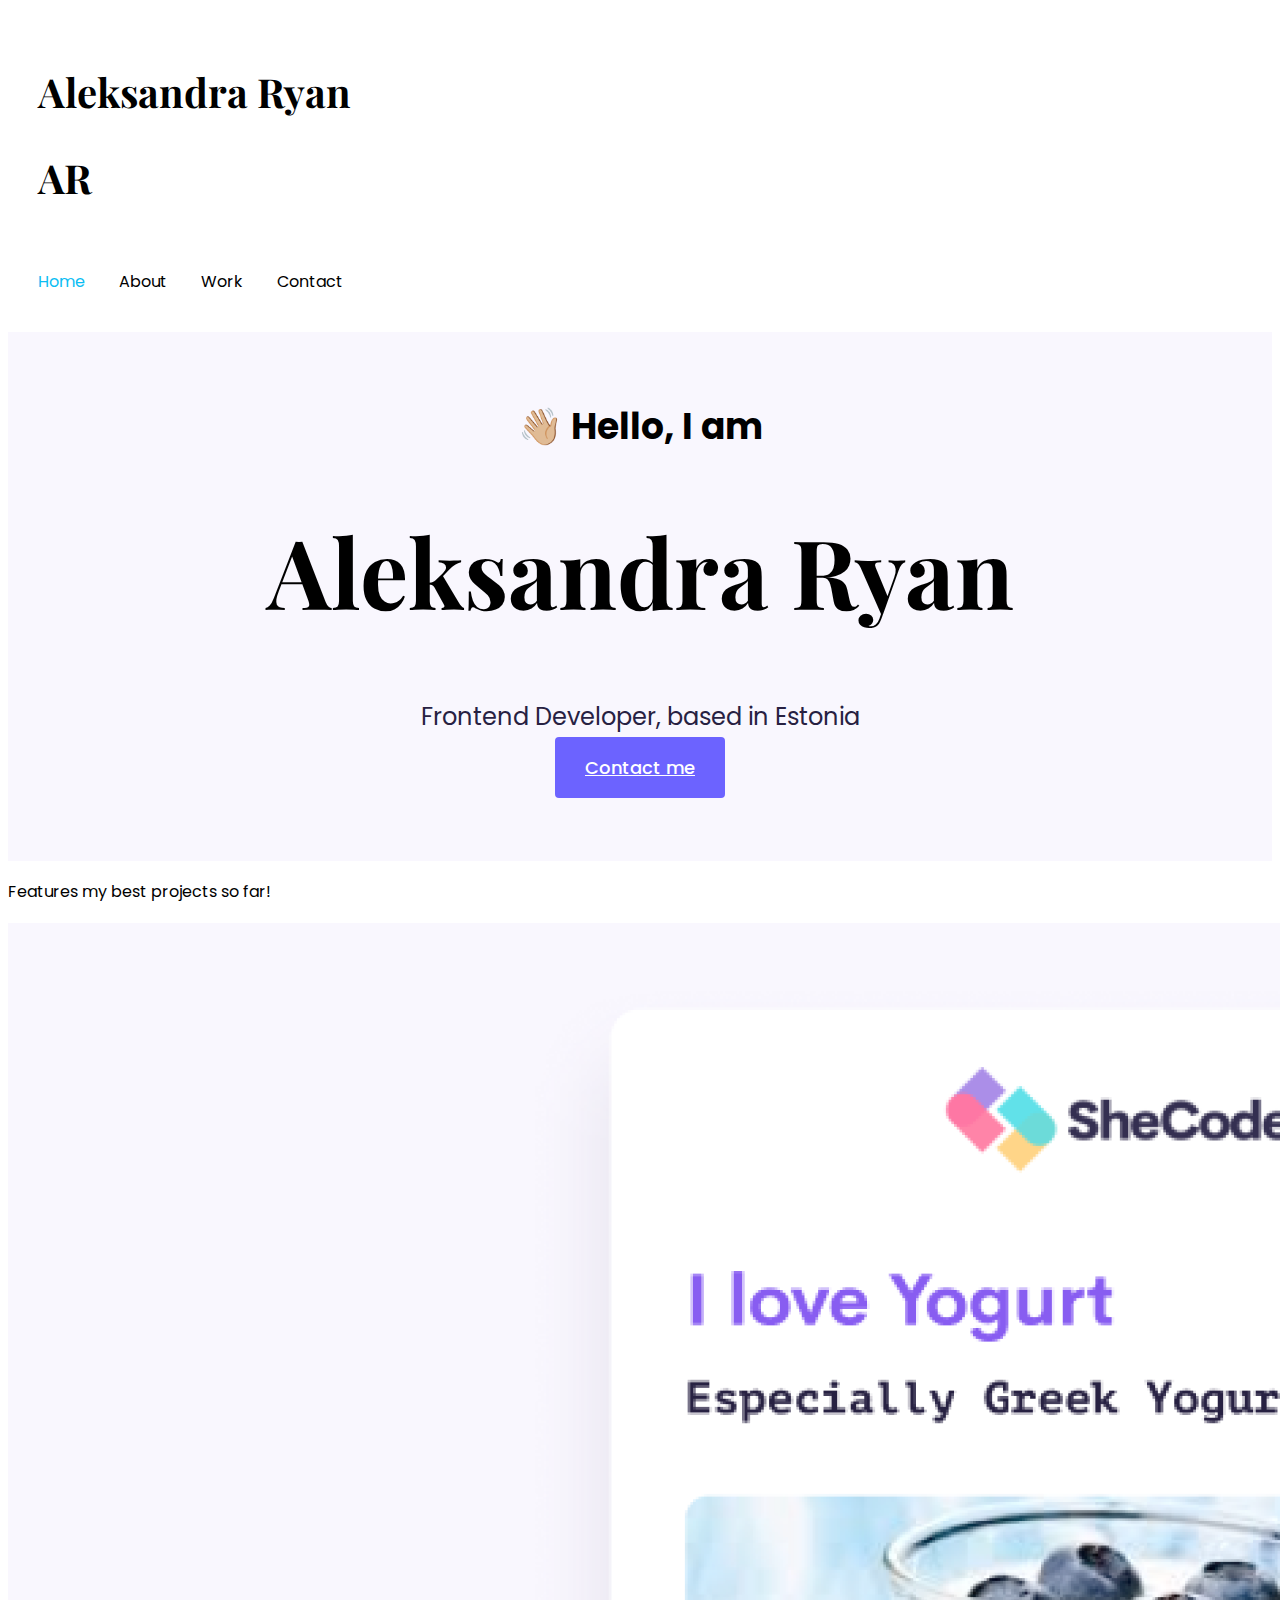
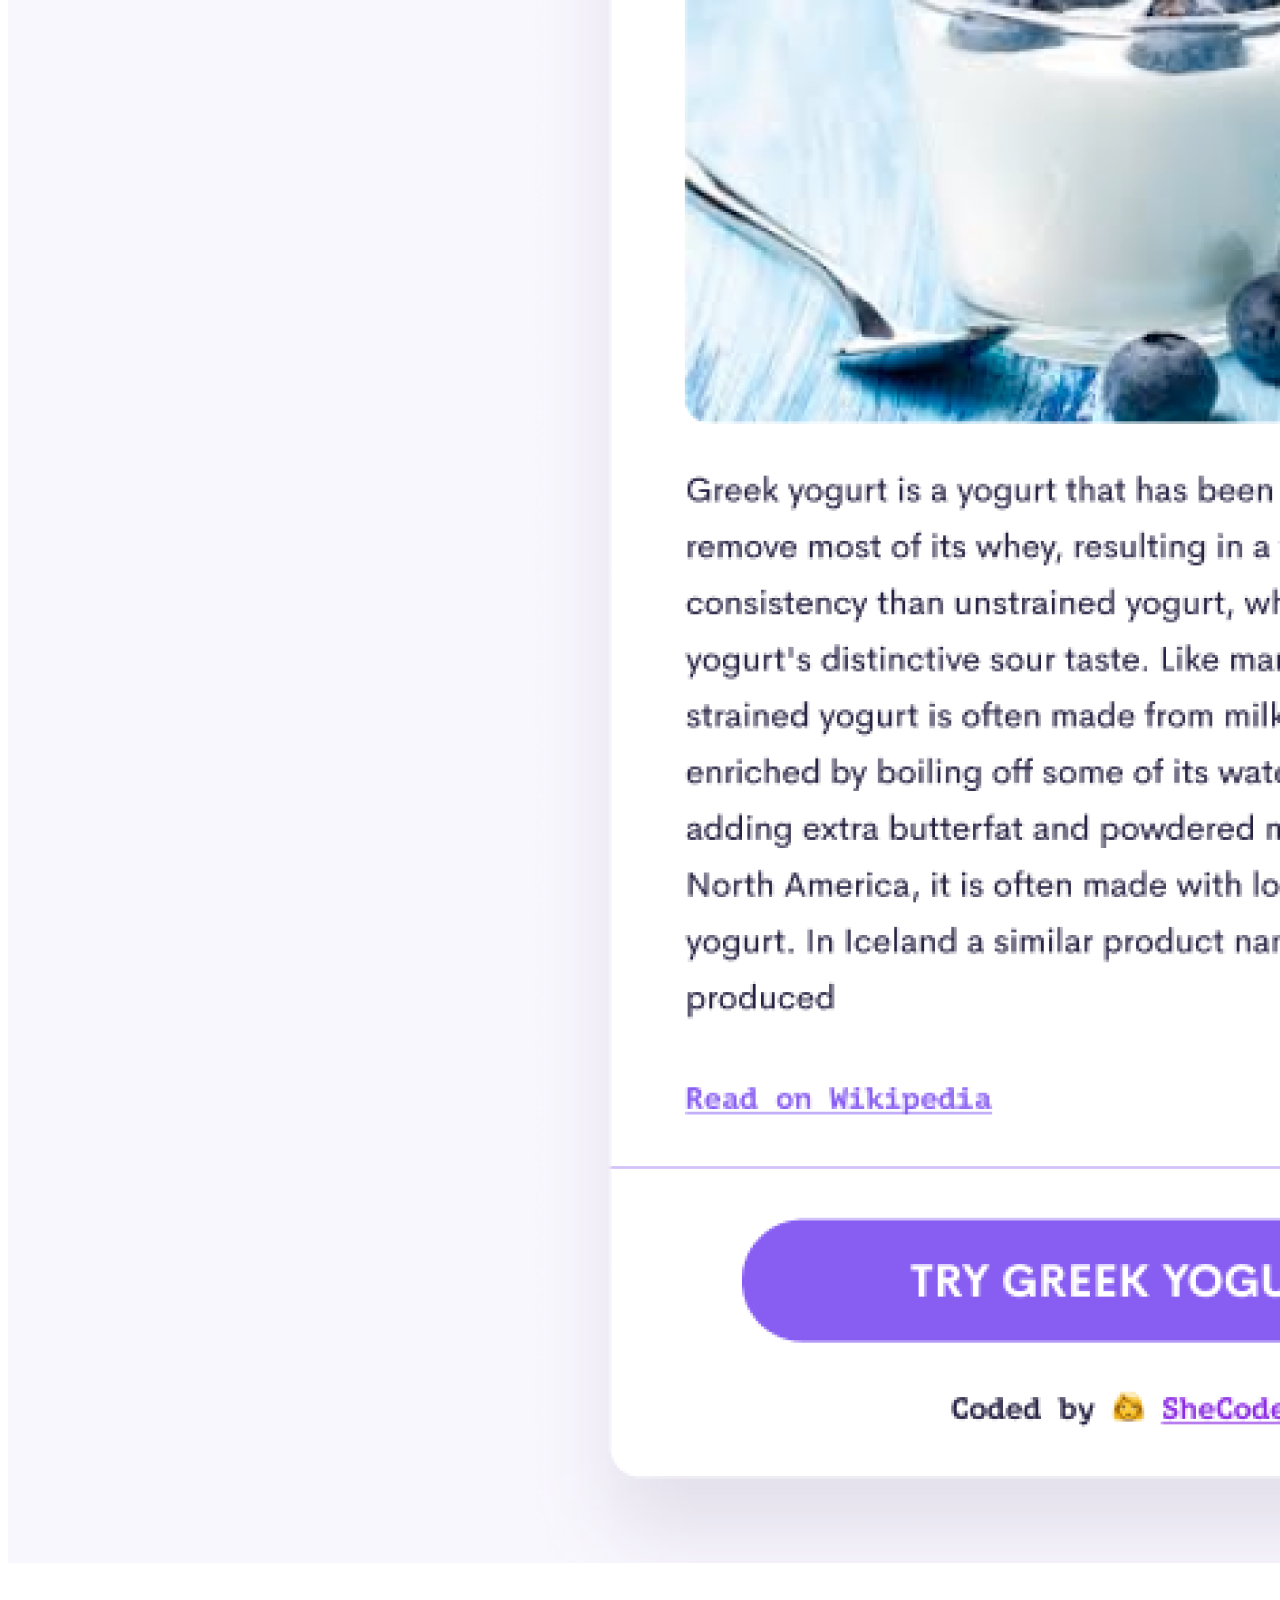
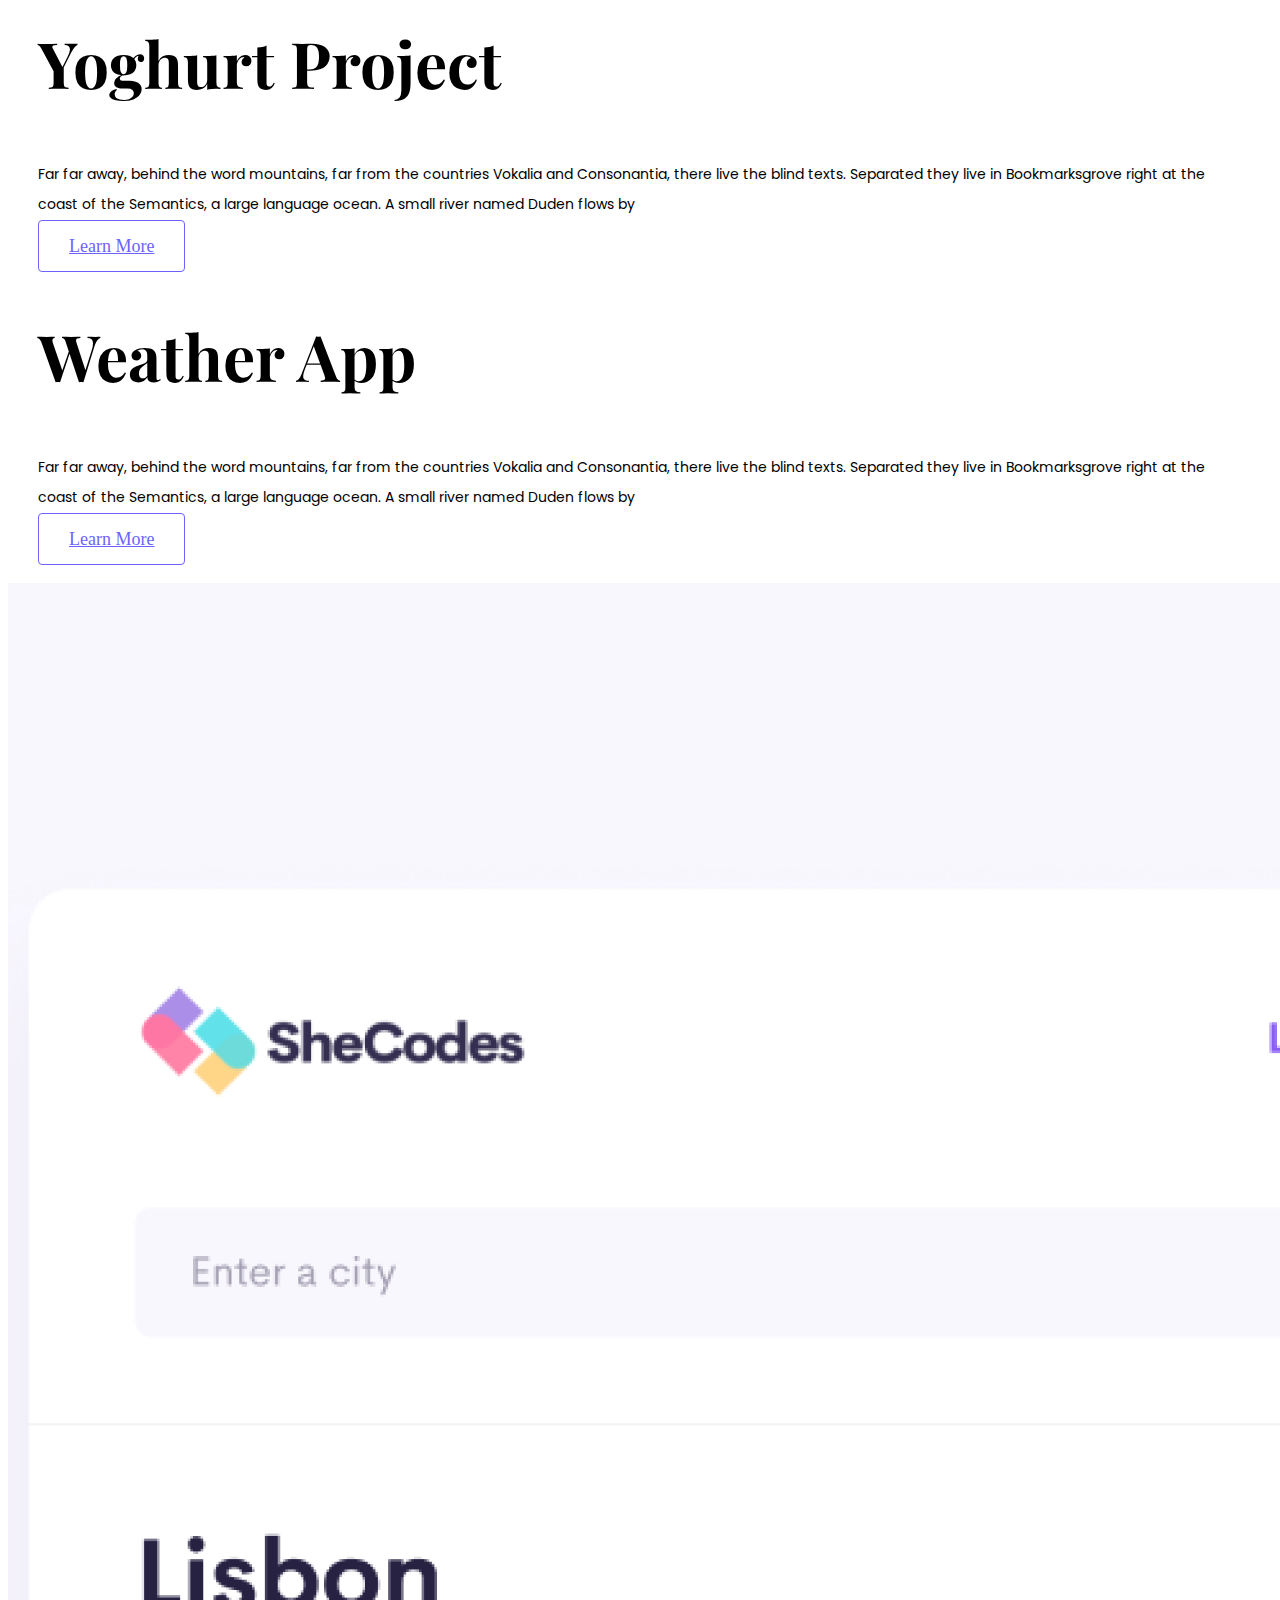
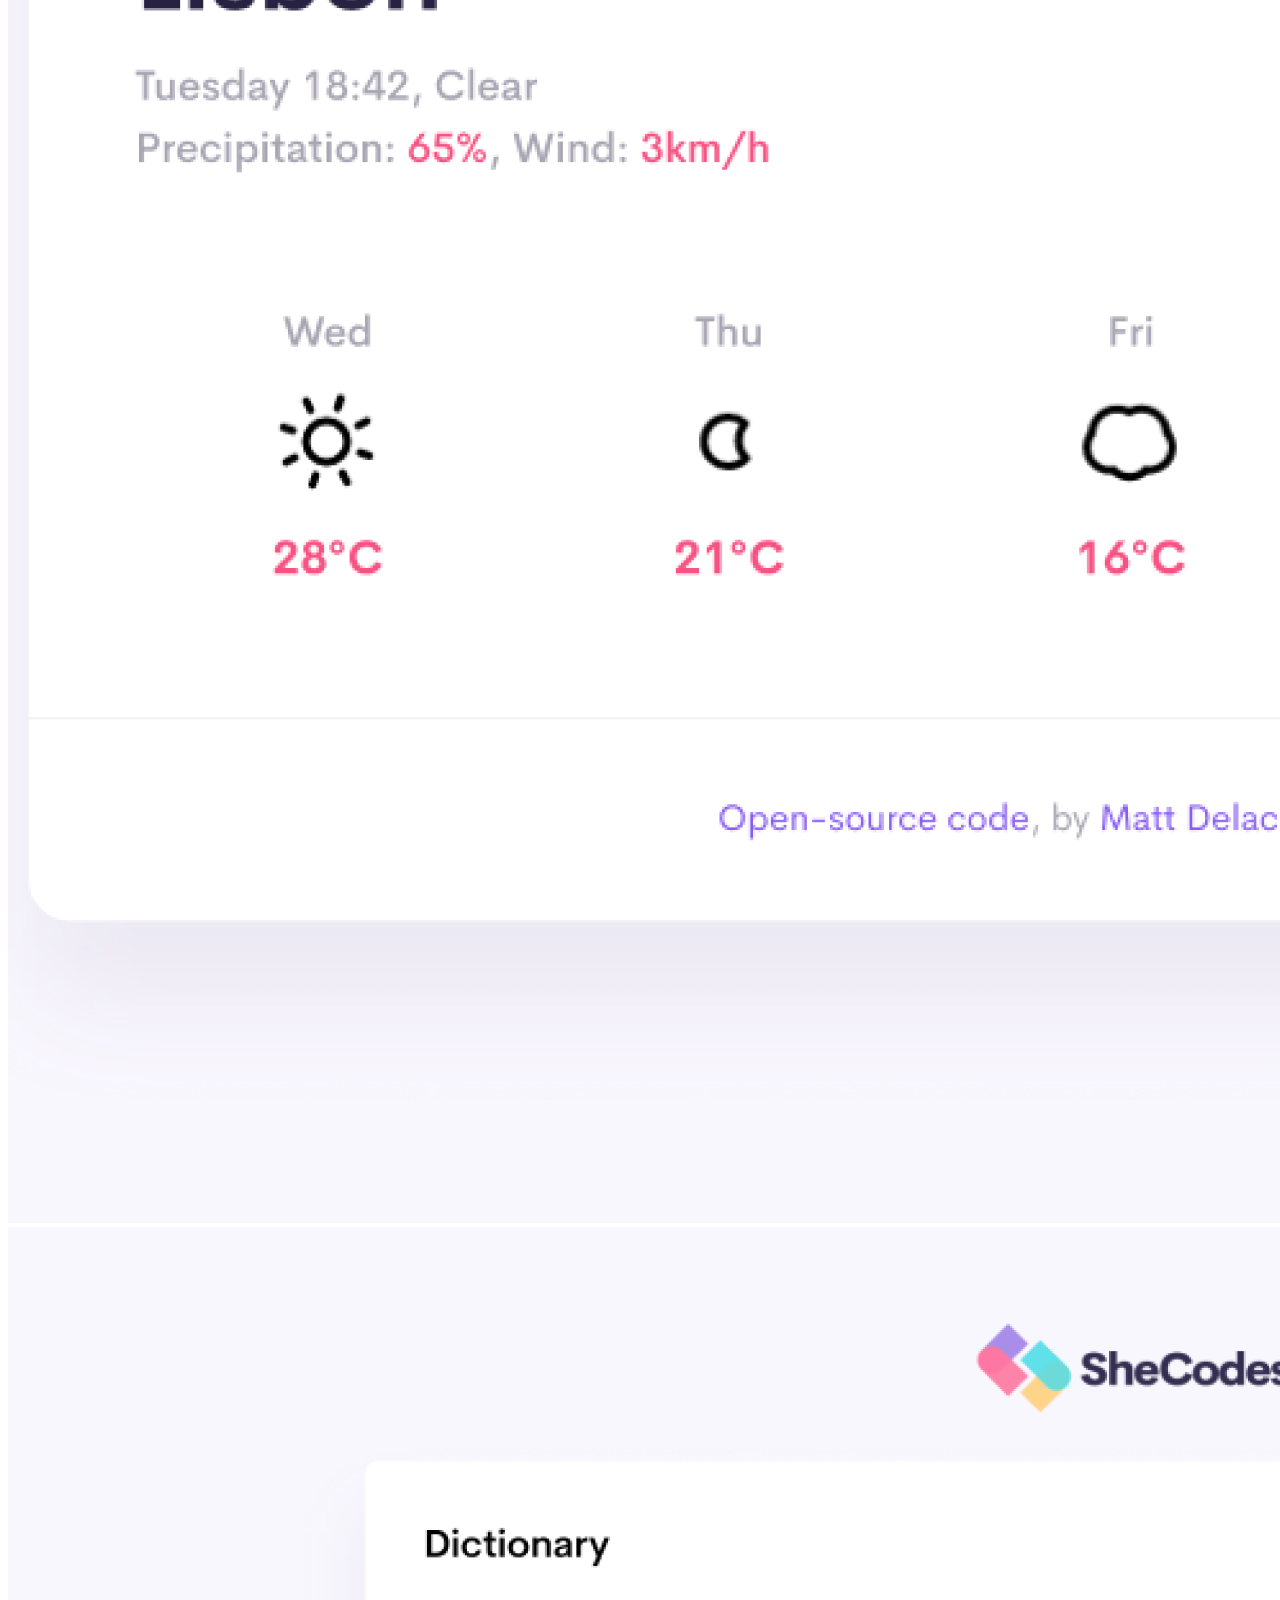
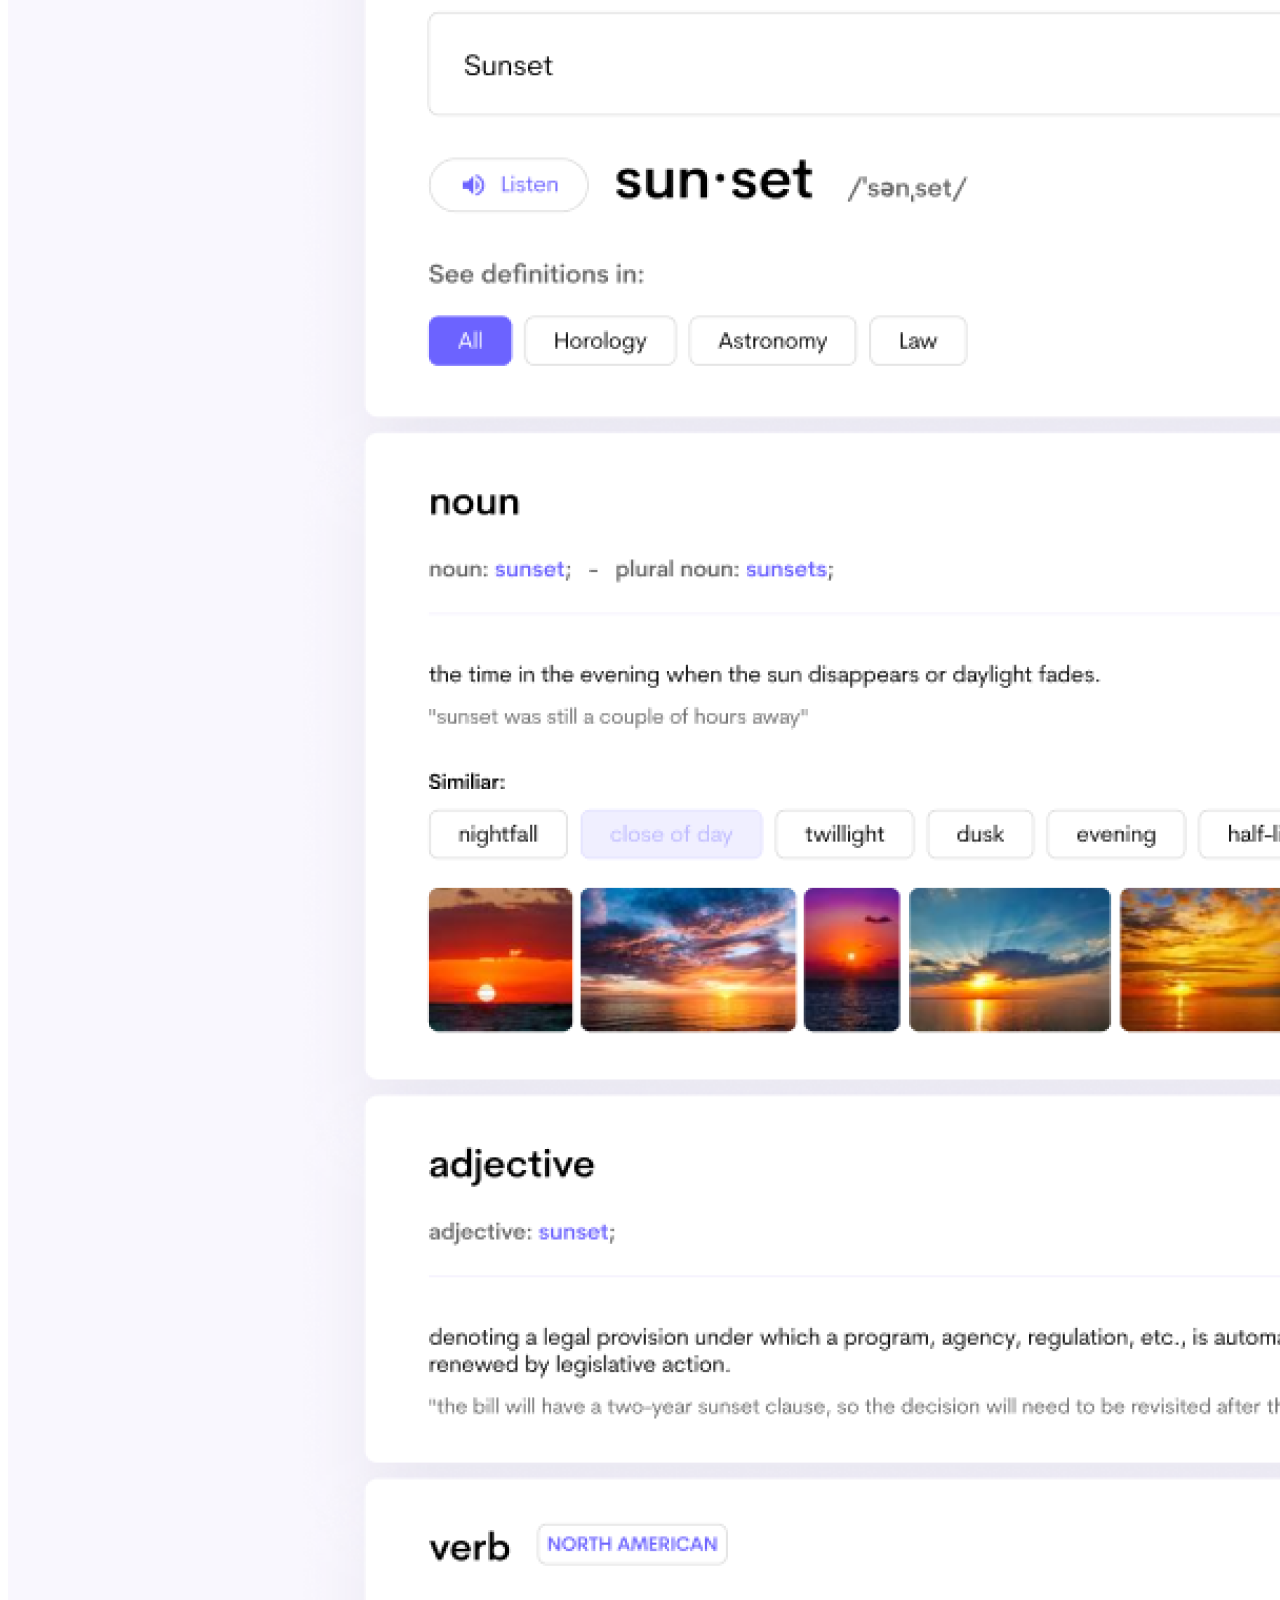
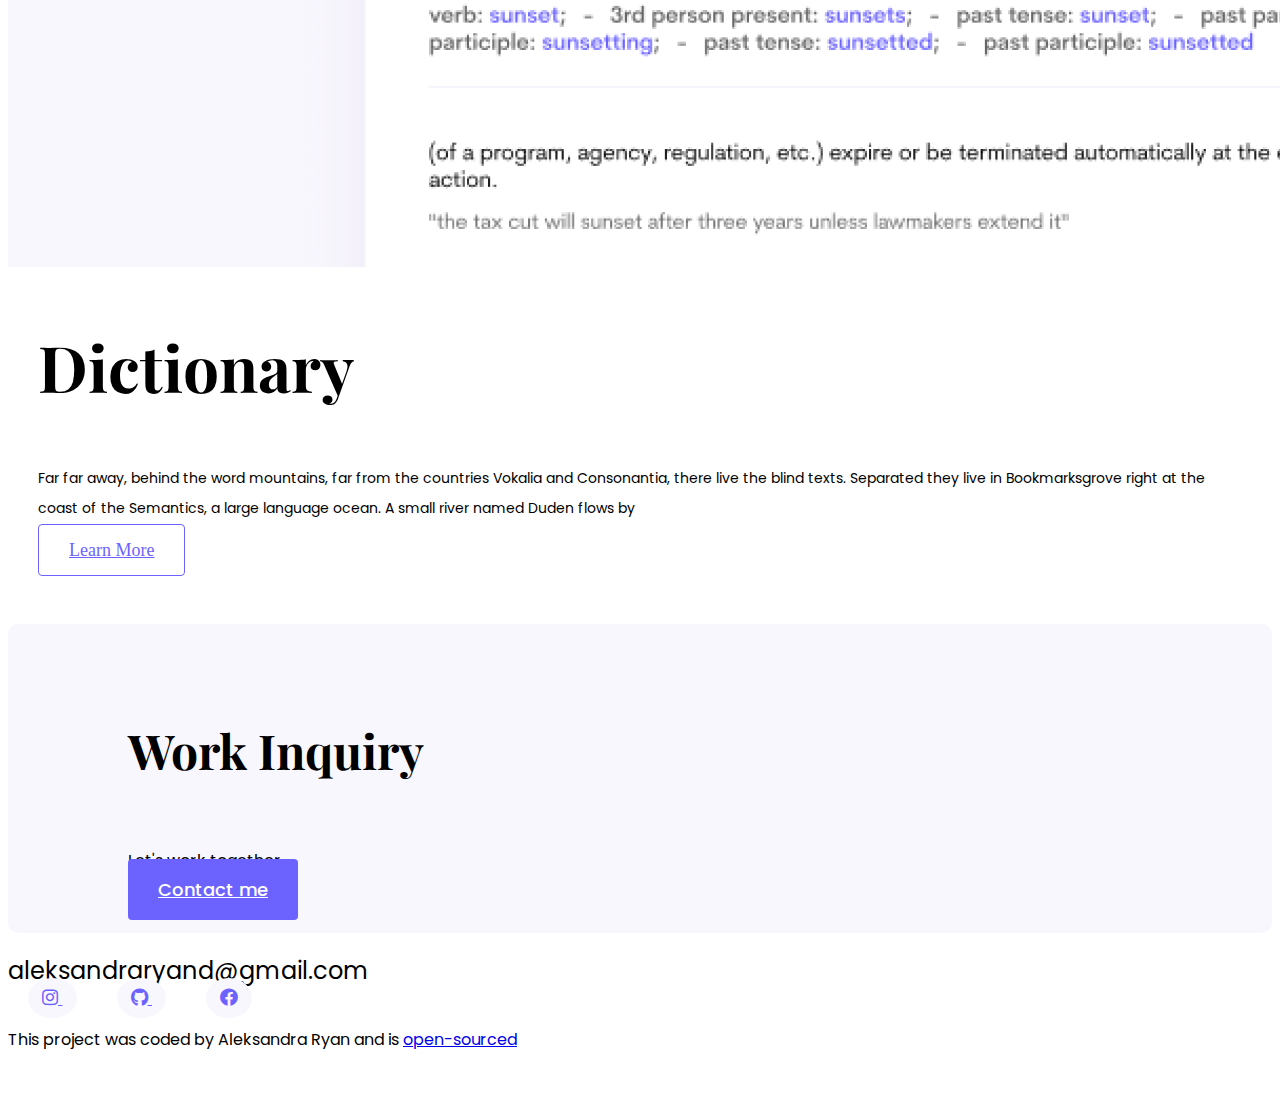
<file: index.html>
<!DOCTYPE html>
<html lang="en">
  <head>
    <meta charset="UTF-8" />
    <meta http-equiv="X-UA-Compatible" content="IE=edge" />
    <meta name="viewport" content="width=device-width, initial-scale=1.0" />
    <meta
      name="description"
      content="Aleksandra is trained frontend developer, based in Estonia, main focus is on HTML, CSS and Bootstrap projects"
    />
    <meta
      name="keywords"
      content="web development, coding, frontend developer, frontend development, junior developer"
    />
    <link
      href="https://cdn.jsdelivr.net/npm/bootstrap@5.0.0-beta2/dist/css/bootstrap.min.css"
      rel="stylesheet"
      integrity="sha384-BmbxuPwQa2lc/FVzBcNJ7UAyJxM6wuqIj61tLrc4wSX0szH/Ev+nYRRuWlolflfl"
      crossorigin="anonymous"
    />
    <link rel="preconnect" href="https://fonts.gstatic.com" />
    <link
      href="https://fonts.googleapis.com/css2?family=Playfair+Display:wght@700&family=Poppins:wght@500;700&display=swap"
      rel="stylesheet"
    />
    <link
      rel="stylesheet"
      href="https://cdnjs.cloudflare.com/ajax/libs/font-awesome/5.15.3/css/all.min.css"
    />
    <link rel="stylesheet" href="/css/style.css" />
    <script
      src="https://cdn.jsdelivr.net/npm/bootstrap@5.0.0-beta2/dist/js/bootstrap.bundle.min.js"
      integrity="sha384-b5kHyXgcpbZJO/tY9Ul7kGkf1S0CWuKcCD38l8YkeH8z8QjE0GmW1gYU5S9FOnJ0"
      crossorigin="anonymous"
    ></script>
    <title>Front-end Developer | Aleksandra Ryan</title>
  </head>
  <body>
    <!-- Navigation -->
    <div class="container-fluid">
      <nav class="d-flex justify-content-between align-items-center">
        <a href="/">
          <h1 class="logo d-none d-lg-block" title="Homepage">
            Aleksandra Ryan
          </h1>
          <h2 class="logo d-block d-lg-none">AR</h2>
        </a>
        <ul>
          <li class="active"><a href="/" title="Homepage">Home</a></li>
          <li><a href="/about.html" title="About Aleksandra">About</a></li>
          <li><a href="/work.html" title="Aleksandra's work">Work</a></li>
          <li>
            <a href="/contact.html" title="Contact Aleksandra">Contact</a>
          </li>
        </ul>
      </nav>
    </div>

    <!-- Hero Section -->
    <div class="hero">
      <p>👋🏼 Hello, I am</p>
      <h1>Aleksandra Ryan</h1>
      <h2 class="mb-3">Frontend Developer, based in Estonia</h2>
      <div>
        <a href="/contact.html" class="btn btn-branding" title="Contact me"
          >Contact me</a
        >
      </div>
    </div>

    <!-- Content -->
    <p class="text-center m-5">Features my best projects so far!</p>
    <div class="container">
      <div class="row mb-5">
        <div class="col d-none d-lg-block">
          <img
            src="/images/yogurt.png"
            class="img-fluid"
            alt="Yoghurt Project preview"
          />
        </div>
        <div class="col">
          <div class="content">
            <h2 class="mb-5">Yoghurt Project</h2>
            <p class="mb-5 text-muted">
              Far far away, behind the word mountains, far from the countries
              Vokalia and Consonantia, there live the blind texts. Separated
              they live in Bookmarksgrove right at the coast of the Semantics, a
              large language ocean. A small river named Duden flows by
            </p>
            <div>
              <a
                href="/work.html"
                class="btn btn-branding-outline"
                target="_blank"
                >Learn More</a
              >
            </div>
          </div>
        </div>
      </div>
      <div class="row mb-5">
        <div class="col">
          <div class="content">
            <h2 class="mb-5">Weather App</h2>
            <p class="mb-5 text-muted">
              Far far away, behind the word mountains, far from the countries
              Vokalia and Consonantia, there live the blind texts. Separated
              they live in Bookmarksgrove right at the coast of the Semantics, a
              large language ocean. A small river named Duden flows by
            </p>
            <div>
              <a
                href="/work.html"
                class="btn btn-branding-outline"
                target="_blank"
                >Learn More</a
              >
            </div>
          </div>
        </div>
        <div class="col d-none d-lg-block">
          <img
            src="/images/weather.png"
            class="img-fluid"
            alt="Weather App preview"
          />
        </div>
      </div>
      <div class="row">
        <div class="col d-none d-lg-block">
          <img
            src="/images/dictionary.png"
            class="img-fluid"
            alt=" Dictionary App Preview"
          />
        </div>
        <div class="col">
          <div class="content">
            <h2 class="mb-5">Dictionary</h2>
            <p class="mb-5 text-muted">
              Far far away, behind the word mountains, far from the countries
              Vokalia and Consonantia, there live the blind texts. Separated
              they live in Bookmarksgrove right at the coast of the Semantics, a
              large language ocean. A small river named Duden flows by
            </p>
            <div>
              <a
                href="/work.html"
                class="btn btn-branding-outline"
                target="_blank"
                >Learn More</a
              >
            </div>
          </div>
        </div>
      </div>

      <!-- Footer -->
      <footer>
        <div class="contact-box d-flex justify-content-between">
          <div>
            <h4>Work Inquiry</h4>
            <p class="text-muted">Let's work together</p>
          </div>
          <div>
            <a href="/contact.html" class="btn btn-branding">Contact me</a>
          </div>
        </div>
        <div class="d-flex justify-content-center">
          <a href="mailto:aleksandraryand@gmail.com" class="email-link mb-5"
            >aleksandraryand@gmail.com</a
          >
        </div>
        <div class="social-links text-center d-flex justify-content-center">
          <a
            href="https://www.instagram.com/aleksandra_ryan/"
            target="_blank"
            title="Instagram Profile"
          >
            <i class="fab fa-instagram"></i>
          </a>
          <a
            href="https://github.com/AleksandraRyan"
            target="_blank"
            title="Github Profile"
          >
            <i class="fab fa-github"></i>
          </a>
          <a
            href="https://www.facebook.com/AleksandraRyanD"
            target="_blank"
            title="Facebook Profile"
          >
            <i class="fab fa-facebook"></i>
          </a>
        </div>
        <p class="text-center mt-4">
          This project was coded by Aleksandra Ryan and is
          <a
            href="https://github.com/AleksandraRyan/Design-Project"
            class="text-decoration-none"
            target="_blank"
          >
            open-sourced
          </a>
        </p>
      </footer>
    </div>
  </body>
</html>
</file>
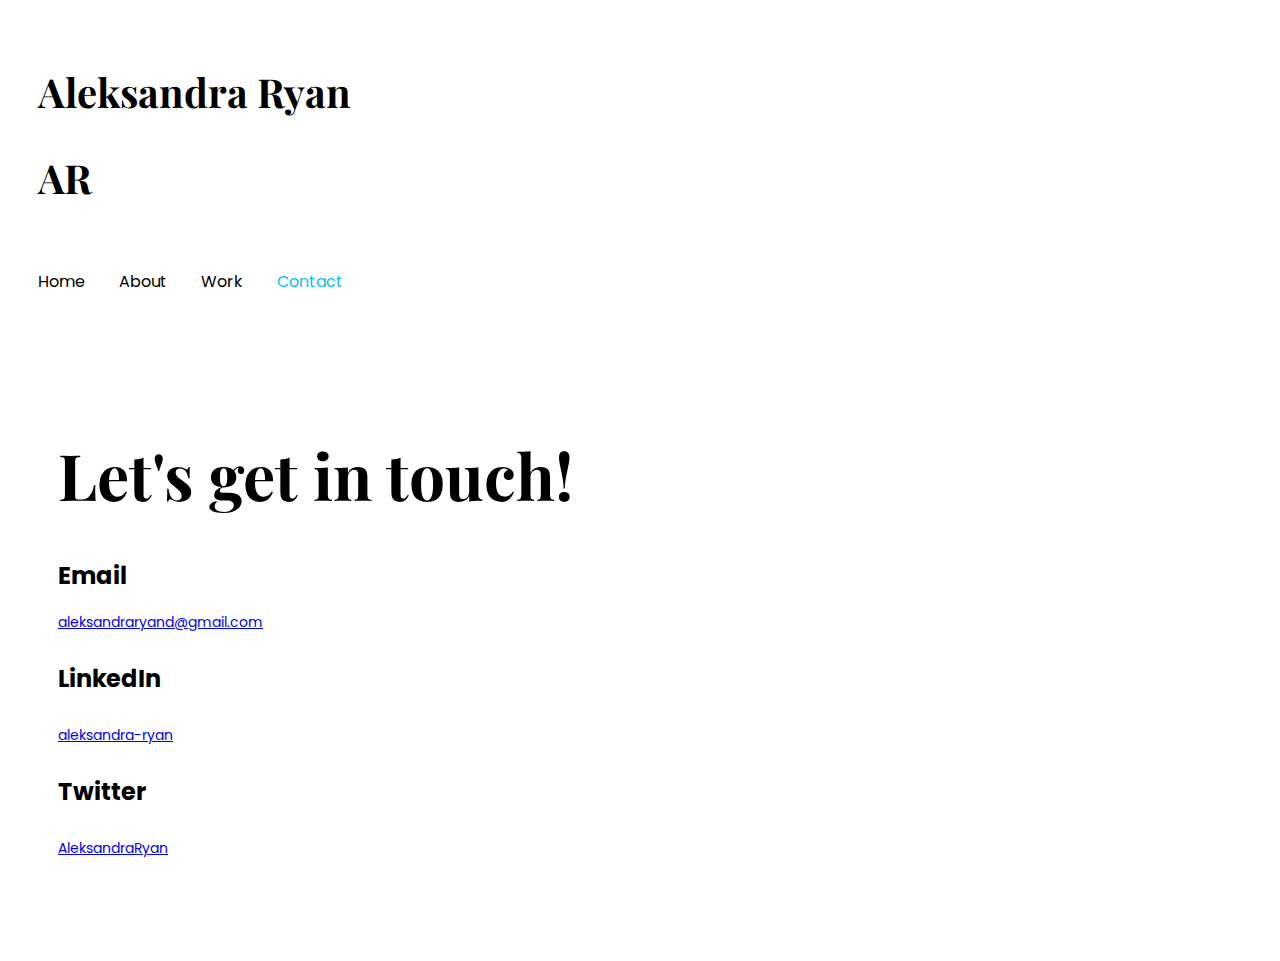
<file: contact.html>
<!DOCTYPE html>
<html lang="en">
  <head>
    <meta charset="UTF-8" />
    <meta http-equiv="X-UA-Compatible" content="IE=edge" />
    <meta name="viewport" content="width=device-width, initial-scale=1.0" />
    <meta
      name="description"
      content="Aleksandra is trained frontend developer, based in Estonia, main focus is on HTML, CSS and Bootstrap projects, for job inquiry contact Aleksandra Ryan"
    />
    <meta
      name="keywords"
      content="web development, coding, frontend developer, frontend development, junior developer"
    />
    <link
      href="https://cdn.jsdelivr.net/npm/bootstrap@5.0.0-beta2/dist/css/bootstrap.min.css"
      rel="stylesheet"
      integrity="sha384-BmbxuPwQa2lc/FVzBcNJ7UAyJxM6wuqIj61tLrc4wSX0szH/Ev+nYRRuWlolflfl"
      crossorigin="anonymous"
    />
    <link rel="preconnect" href="https://fonts.gstatic.com" />
    <link
      href="https://fonts.googleapis.com/css2?family=Playfair+Display:wght@700&family=Poppins:wght@500;700&display=swap"
      rel="stylesheet"
    />
    <link
      rel="stylesheet"
      href="https://cdnjs.cloudflare.com/ajax/libs/font-awesome/5.15.3/css/all.min.css"
    />
    <link rel="stylesheet" href="/css/style.css" />
    <script
      src="https://cdn.jsdelivr.net/npm/bootstrap@5.0.0-beta2/dist/js/bootstrap.bundle.min.js"
      integrity="sha384-b5kHyXgcpbZJO/tY9Ul7kGkf1S0CWuKcCD38l8YkeH8z8QjE0GmW1gYU5S9FOnJ0"
      crossorigin="anonymous"
    ></script>
    <title>Contact | Aleksandra Ryan</title>
  </head>
  <body>
    <!-- Navigation -->
    <div class="container-fluid">
      <nav class="d-flex justify-content-between align-items-center">
        <a href="/">
          <h1 class="logo d-none d-lg-block" title="Homepage">
            Aleksandra Ryan
          </h1>
          <h2 class="logo d-block d-lg-none">AR</h2>
        </a>
        <ul>
          <li><a href="/" title="Homepage">Home</a></li>
          <li><a href="/about.html" title="About Aleksandra">About</a></li>
          <li><a href="/work.html" title="Aleksandra's work">Work</a></li>
          <li class="active">
            <a href="/contact.html" title="Contact Aleksandra">Contact</a>
          </li>
        </ul>
      </nav>
    </div>
    <!-- Contact Area -->
    <div class="content-container contact-page container-fluid">
      <div class="content">
        <h1 class="mb-5">Let's get in touch!</h1>
        <h3>
          Email
          <p>
            <a href="mailto:aleksandraryand@gmail.com"
              >aleksandraryand@gmail.com</a
            >
          </p>
        </h3>
        <h3>LinkedIn</h3>
        <p>
          <a
            href="https://www.linkedin.com/in/aleksandra-ryan-31a5899a/"
            target="_blank"
            >aleksandra-ryan</a
          >
        </p>
        <h3>Twitter</h3>
        <p>
          <a href="https://twitter.com/Aleksan20374732" target="_blank"
            >AleksandraRyan</a
          >
        </p>
      </div>
    </div>

    <!-- Footer -->
    <!-- <footer class="container">
      <div class="contact-box d-flex justify-content-between">
        <div>
          <h4>Work Inquiry</h4>
          <p class="text-muted">Let's work together</p>
        </div>
        <div>
          <a href="/contact.html" class="btn btn-branding">Contact me</a>
        </div>
      </div>
      <div class="d-flex justify-content-center">
        <a href="mailto:aleksandraryand@gmail.com" class="email-link mb-5"
          >aleksandraryand@gmail.com</a
        >
      </div>
      <div class="social-links text-center d-flex justify-content-center">
        <a
          href="https://www.instagram.com/aleksandra_ryan/"
          target="_blank"
          title="Instagram Profile"
        >
          <i class="fab fa-instagram"></i>
        </a>
        <a
          href="https://github.com/AleksandraRyan"
          target="_blank"
          title="Github Profile"
        >
          <i class="fab fa-github"></i>
        </a>
        <a
          href="https://www.facebook.com/AleksandraRyanD"
          target="_blank"
          title="Facebook Profile"
        >
          <i class="fab fa-facebook"></i>
        </a>
      </div>
      <p class="text-center mt-4">
        This project was coded by Aleksandra Ryan and is
        <a
          href="https://github.com/AleksandraRyan/Design-Project"
          class="text-decoration-none"
          target="_blank"
        >
          open-sourced
        </a>
      </p>
    </footer> -->
  </body>
</html>
</file>
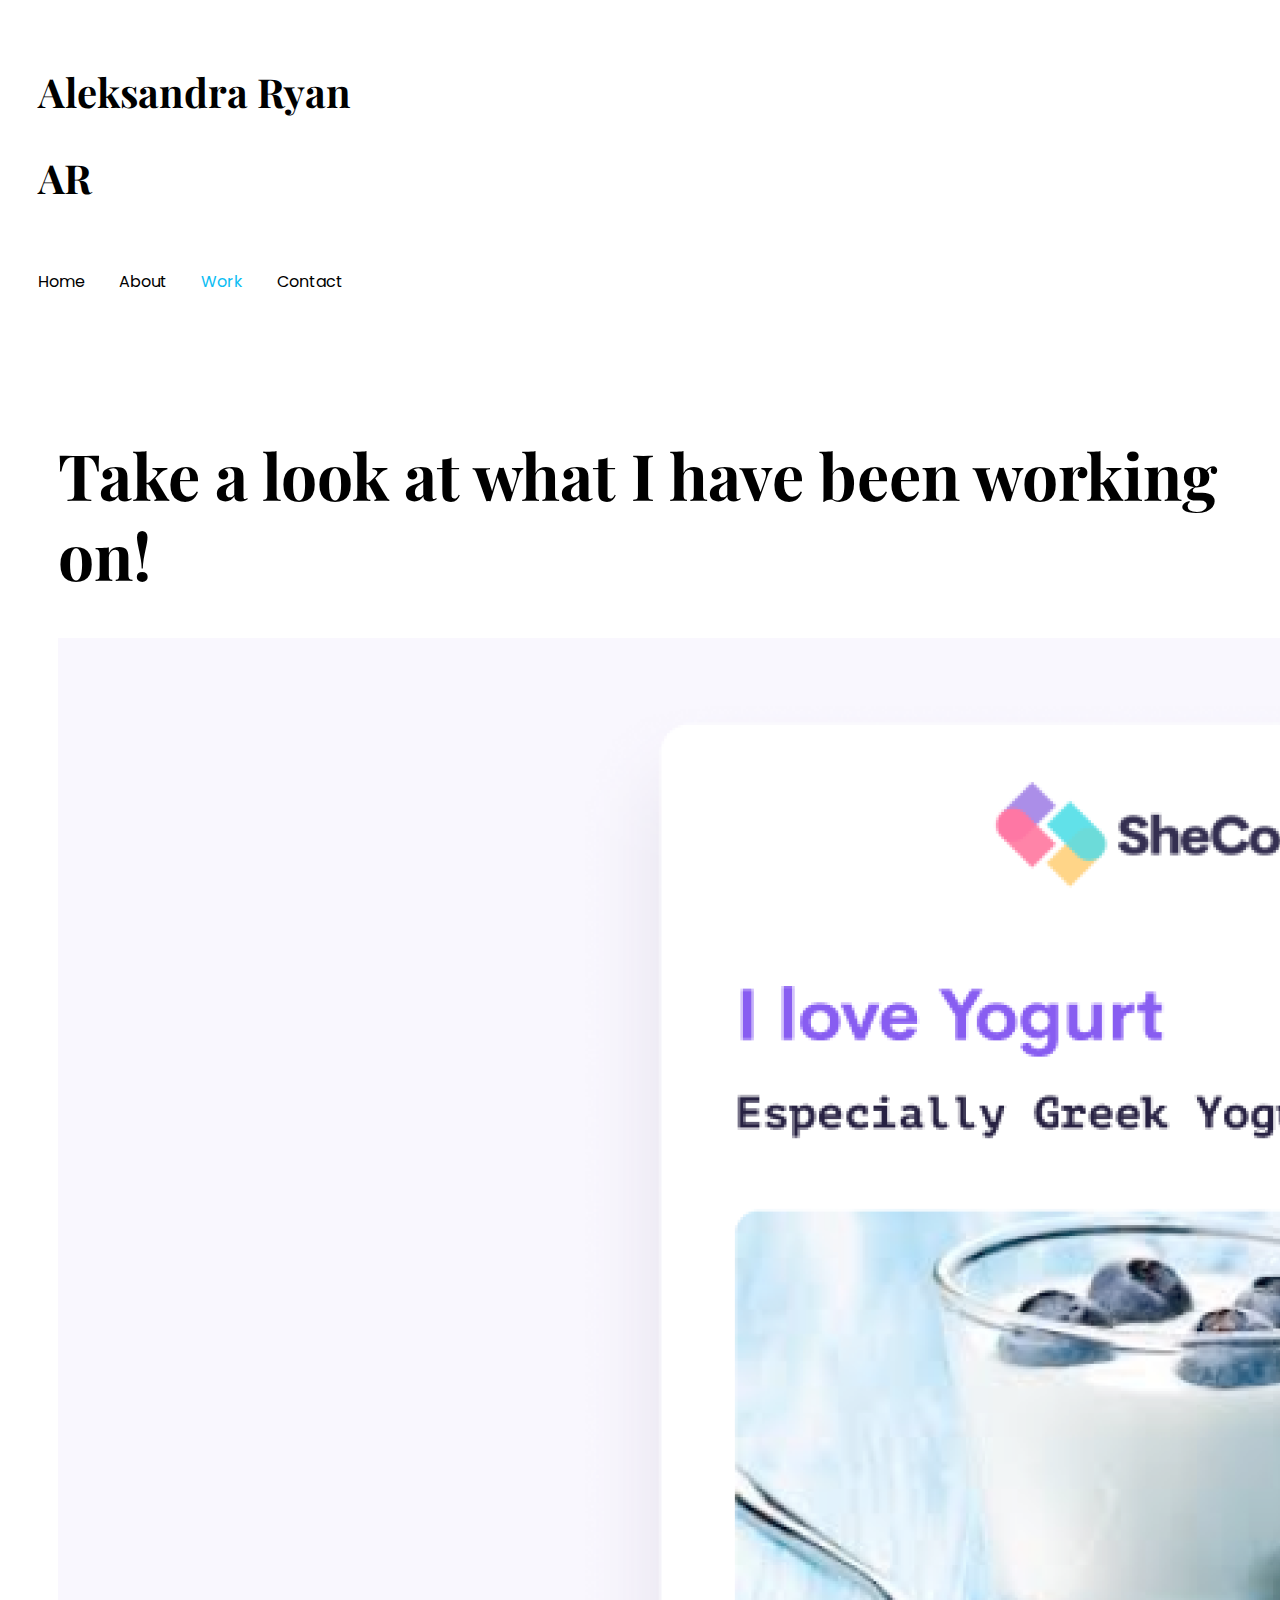
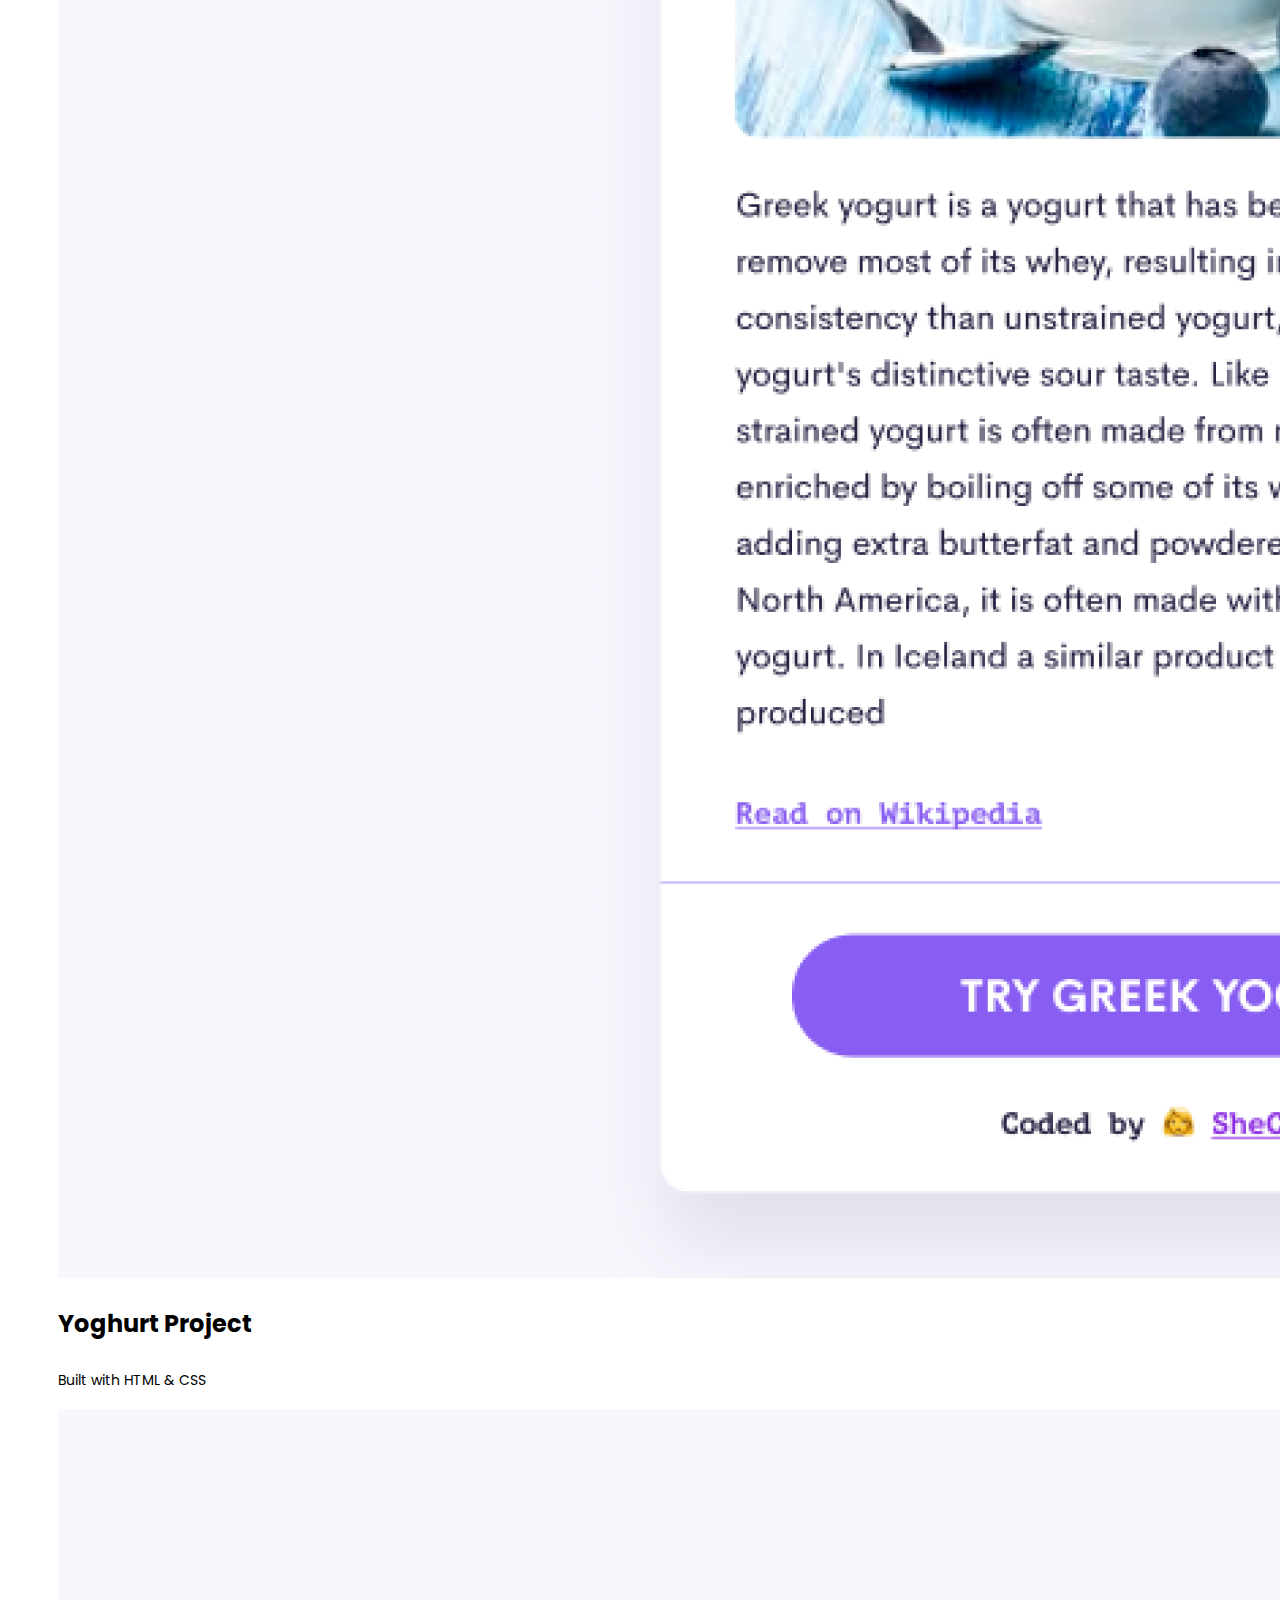
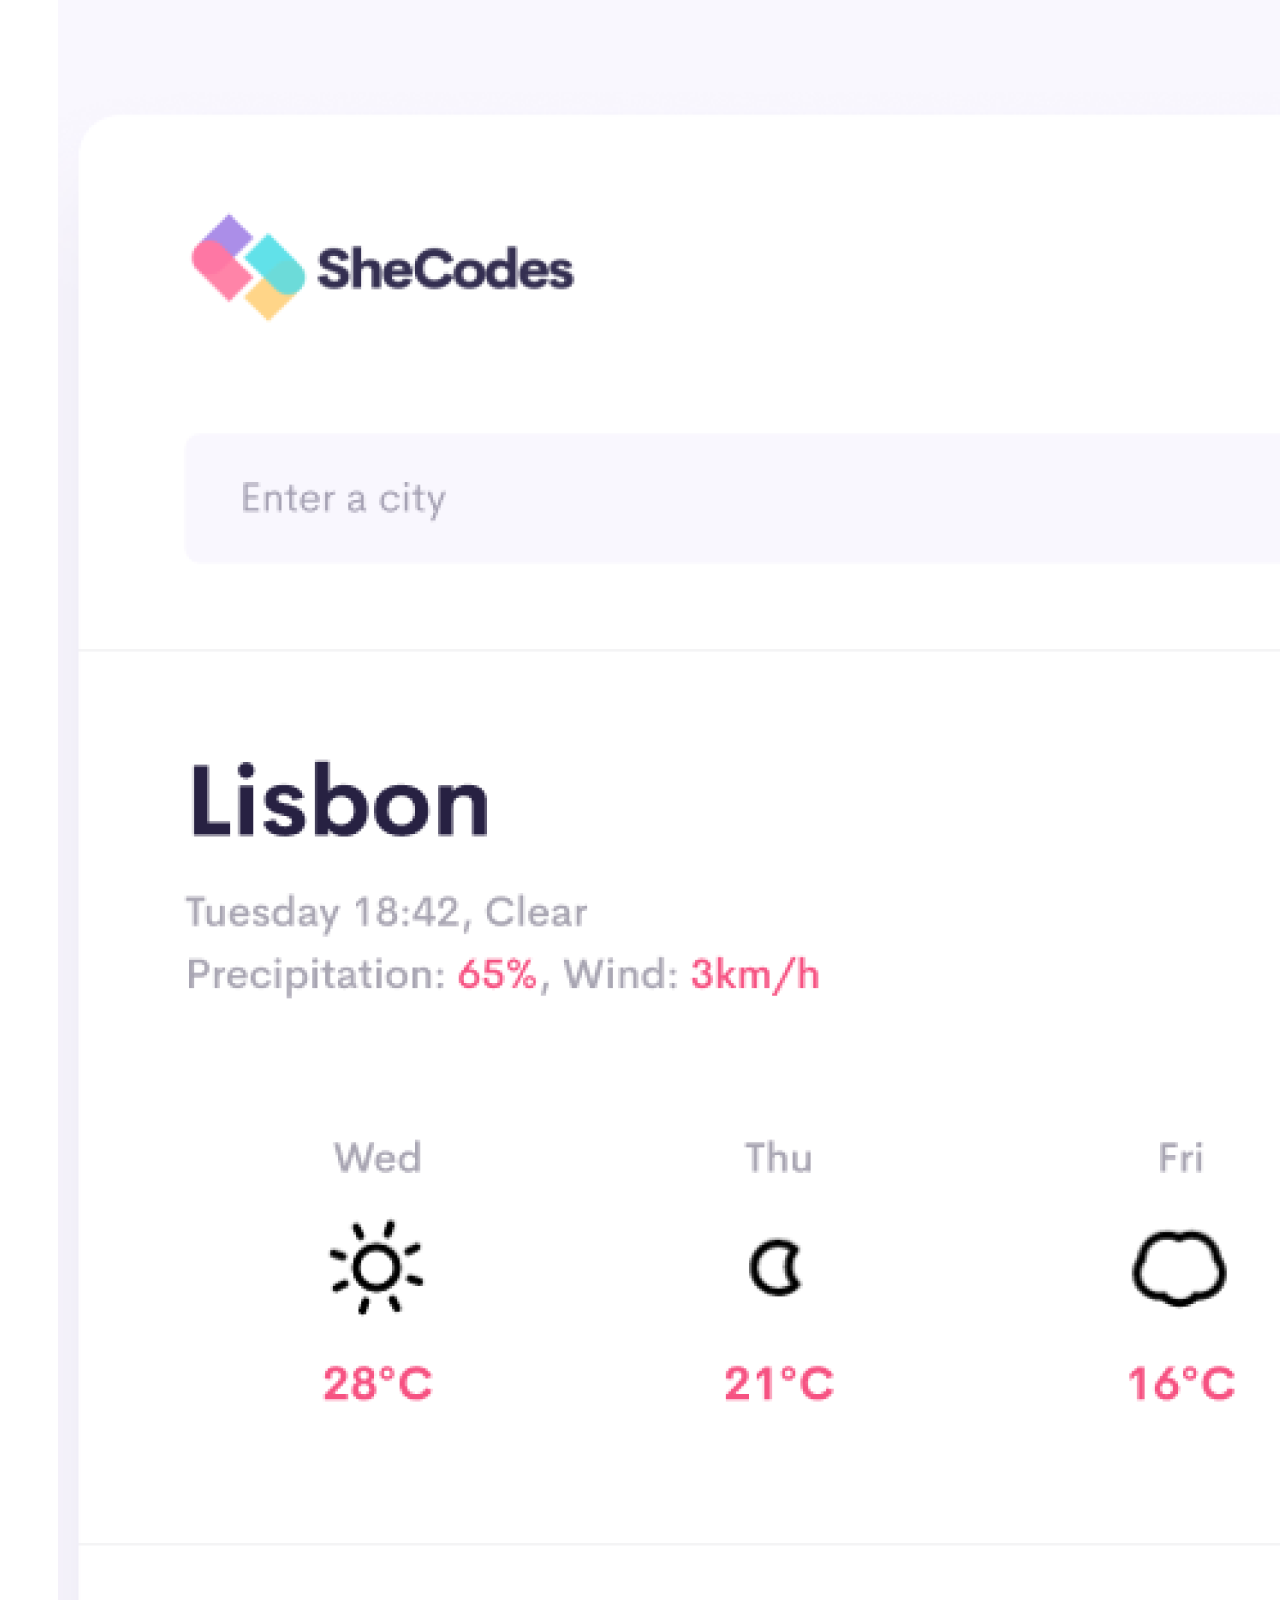
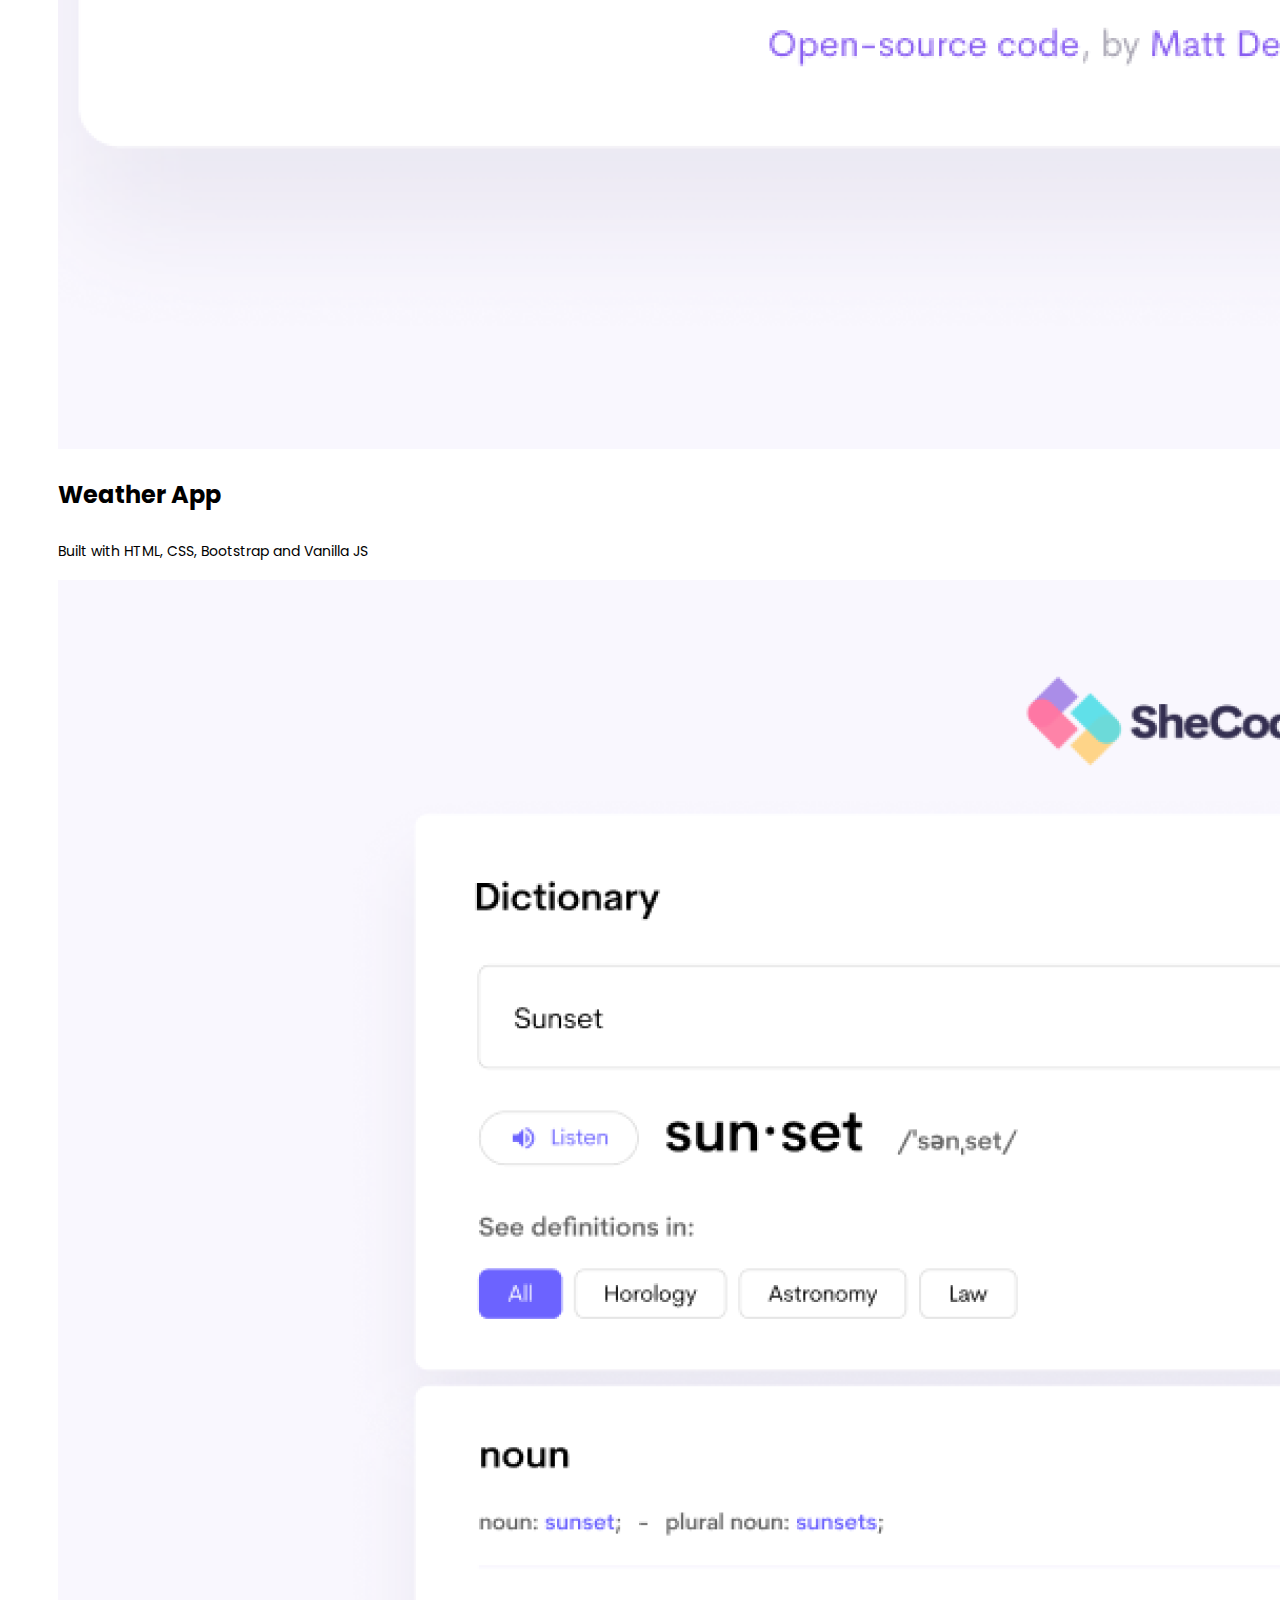
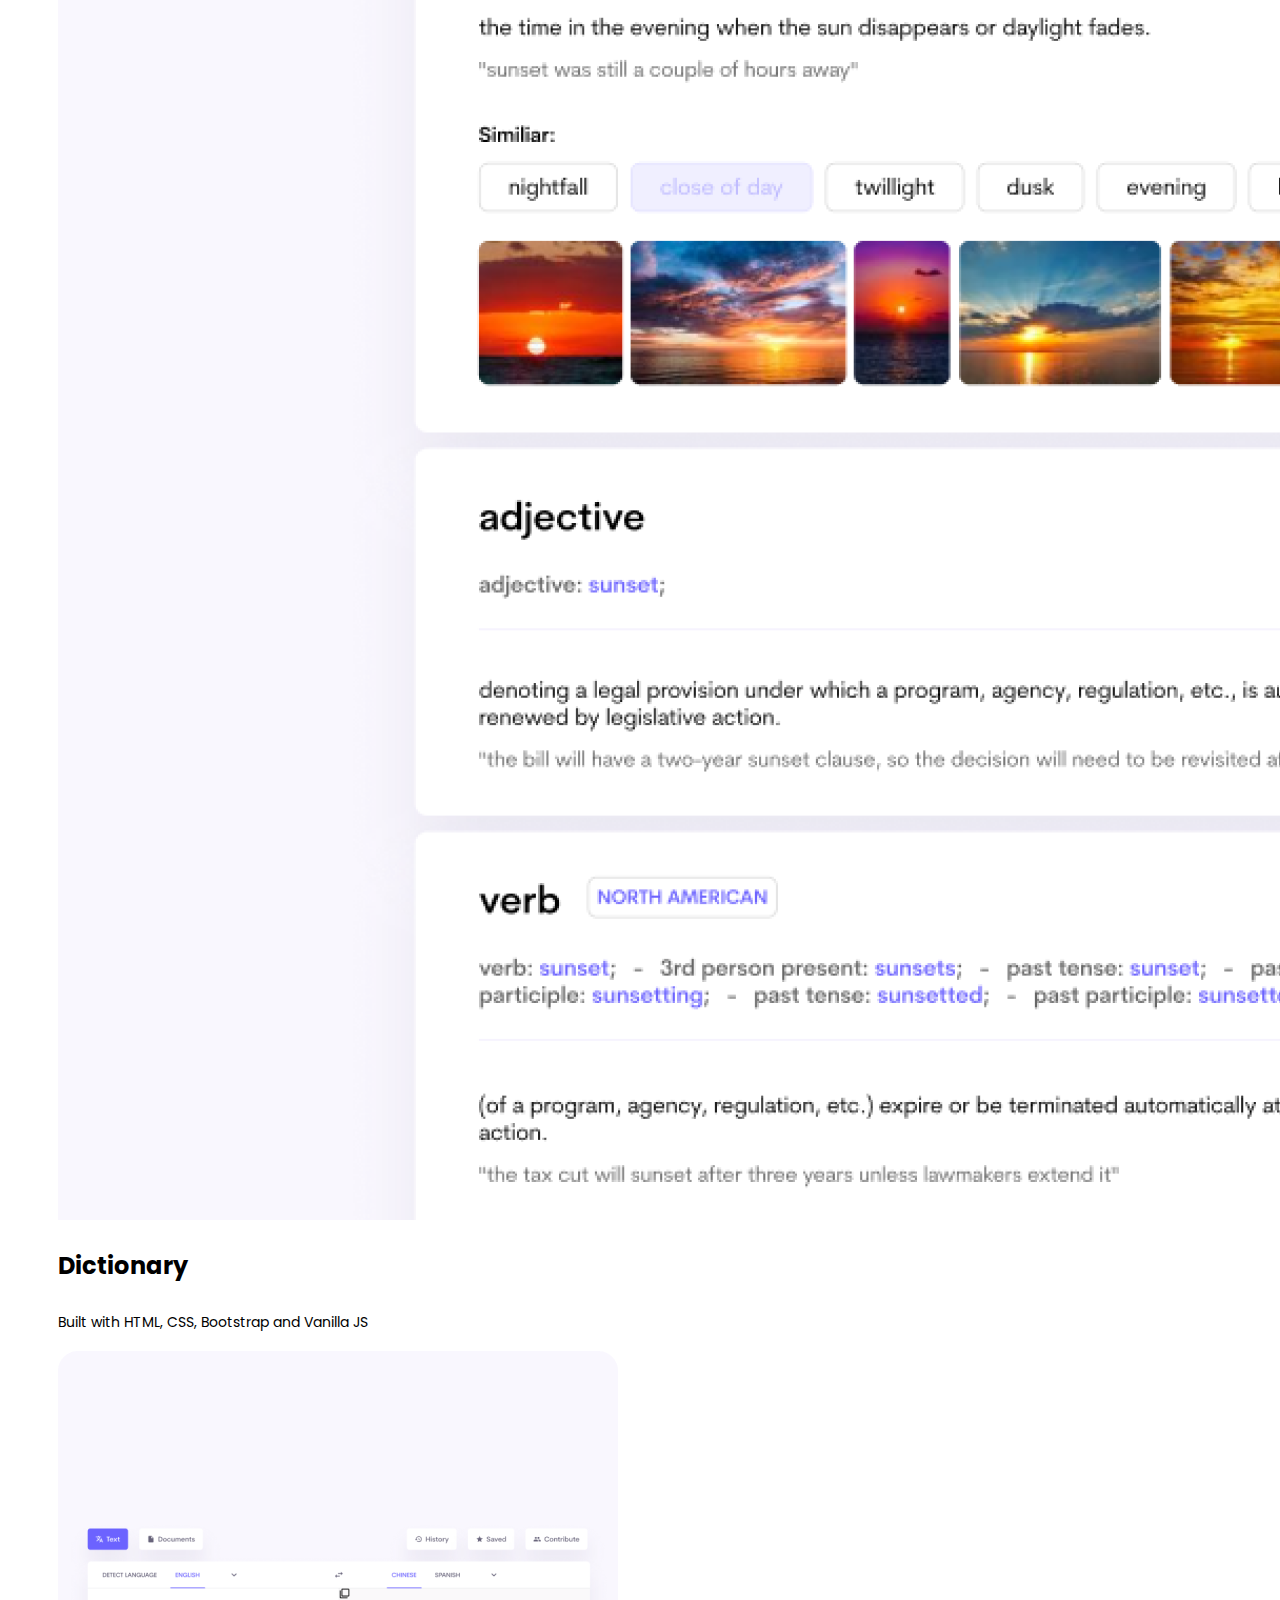
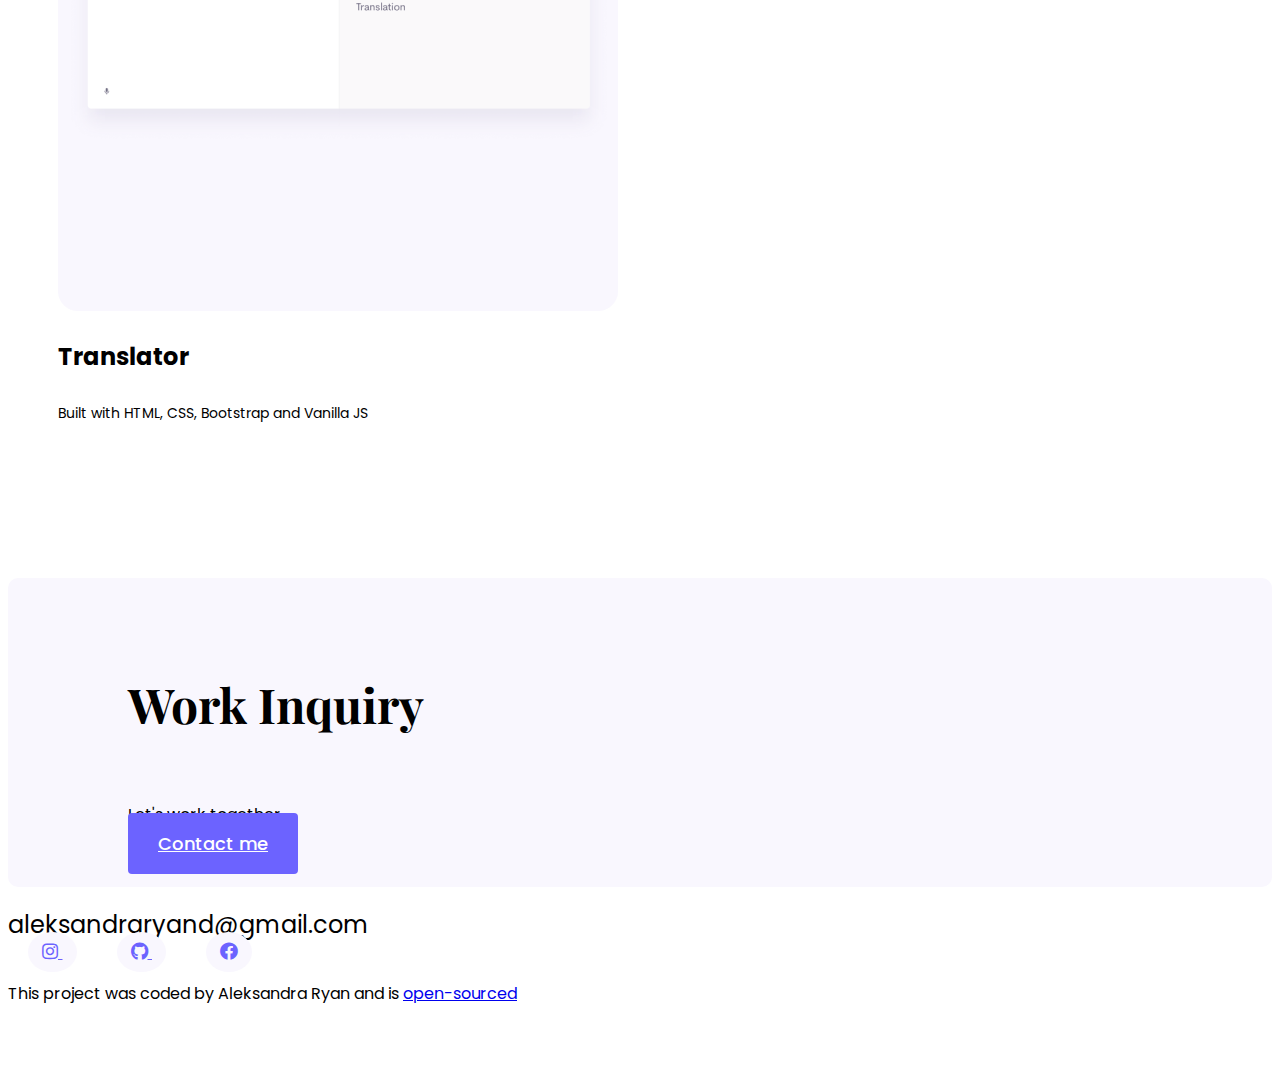
<file: work.html>
<!DOCTYPE html>
<html lang="en">
  <head>
    <meta charset="UTF-8" />
    <meta http-equiv="X-UA-Compatible" content="IE=edge" />
    <meta name="viewport" content="width=device-width, initial-scale=1.0" />
    <meta
      name="description"
      content="Aleksandra is trained frontend developer, based in Estonia, main focus is on HTML, CSS and Bootstrap projects"
    />
    <meta
      name="keywords"
      content="web development, coding, frontend developer, frontend development, junior developer"
    />
    <link
      href="https://cdn.jsdelivr.net/npm/bootstrap@5.0.0-beta2/dist/css/bootstrap.min.css"
      rel="stylesheet"
      integrity="sha384-BmbxuPwQa2lc/FVzBcNJ7UAyJxM6wuqIj61tLrc4wSX0szH/Ev+nYRRuWlolflfl"
      crossorigin="anonymous"
    />
    <link rel="preconnect" href="https://fonts.gstatic.com" />
    <link
      href="https://fonts.googleapis.com/css2?family=Playfair+Display:wght@700&family=Poppins:wght@500;700&display=swap"
      rel="stylesheet"
    />
    <link
      rel="stylesheet"
      href="https://cdnjs.cloudflare.com/ajax/libs/font-awesome/5.15.3/css/all.min.css"
    />
    <link rel="stylesheet" href="/css/style.css" />
    <script
      src="https://cdn.jsdelivr.net/npm/bootstrap@5.0.0-beta2/dist/js/bootstrap.bundle.min.js"
      integrity="sha384-b5kHyXgcpbZJO/tY9Ul7kGkf1S0CWuKcCD38l8YkeH8z8QjE0GmW1gYU5S9FOnJ0"
      crossorigin="anonymous"
    ></script>
    <title>Projects | Aleksandra Ryan</title>
  </head>
  <body>
    <!-- Navigation -->
    <div class="container-fluid">
      <nav class="d-flex justify-content-between align-items-center">
        <a href="/">
          <h1 class="logo d-none d-lg-block" title="Homepage">
            Aleksandra Ryan
          </h1>
          <h2 class="logo d-block d-lg-none">AR</h2>
        </a>
        <ul>
          <li><a href="/" title="Homepage">Home</a></li>
          <li><a href="/about.html" title="About Aleksandra">About</a></li>
          <li class="active">
            <a href="/work.html" title="Aleksandra's work">Work</a>
          </li>
          <li>
            <a href="/contact.html" title="Contact Aleksandra">Contact</a>
          </li>
        </ul>
      </nav>
    </div>
    <div class="content-container container-fluid">
      <div class="content">
        <h1 class="mb-5">Take a look at what I have been working on!</h1>
        <!-- Projects -->
        <div class="row">
          <div class="col-md-6 text-center">
            <img
              src="/images/yogurt.png"
              class="img-fluid rounded"
              alt="Yogurt Project"
            />
            <h3 class="mt-3">Yoghurt Project</h3>
            <p class="text-muted">Built with HTML & CSS</p>
          </div>
          <div class="col-md-6 text-center">
            <img
              src="/images/weather.png"
              class="img-fluid rounded"
              alt="Weather App"
            />
            <h3 class="mt-3">Weather App</h3>
            <p class="text-muted">
              Built with HTML, CSS, Bootstrap and Vanilla JS
            </p>
          </div>
          <div class="col-md-6 text-center">
            <img
              src="/images/dictionary.png"
              class="img-fluid rounded"
              alt="Dictionary App"
            />
            <h3 class="mt-3">Dictionary</h3>
            <p class="text-muted">
              Built with HTML, CSS, Bootstrap and Vanilla JS
            </p>
          </div>
          <div class="col-md-6 text-center">
            <img
              src="/images/translate.png"
              class="img-fluid"
              alt="Translate App"
            />
            <h3 class="mt-3">Translator</h3>
            <p class="text-muted">
              Built with HTML, CSS, Bootstrap and Vanilla JS
            </p>
          </div>
        </div>
      </div>
    </div>

    <!-- Footer -->
    <footer class="container">
      <div class="contact-box d-flex justify-content-between">
        <div>
          <h4>Work Inquiry</h4>
          <p class="text-muted">Let's work together</p>
        </div>
        <div>
          <a href="/contact.html" class="btn btn-branding">Contact me</a>
        </div>
      </div>
      <div class="d-flex justify-content-center">
        <a href="mailto:aleksandraryand@gmail.com" class="email-link mb-5"
          >aleksandraryand@gmail.com</a
        >
      </div>
      <div class="social-links text-center d-flex justify-content-center">
        <a
          href="https://www.instagram.com/aleksandra_ryan/"
          target="_blank"
          title="Instagram Profile"
        >
          <i class="fab fa-instagram"></i>
        </a>
        <a
          href="https://github.com/AleksandraRyan"
          target="_blank"
          title="Github Profile"
        >
          <i class="fab fa-github"></i>
        </a>
        <a
          href="https://www.facebook.com/AleksandraRyanD"
          target="_blank"
          title="Facebook Profile"
        >
          <i class="fab fa-facebook"></i>
        </a>
      </div>
      <p class="text-center mt-4">
        This project was coded by Aleksandra Ryan and is
        <a
          href="https://github.com/AleksandraRyan/Design-Project"
          class="text-decoration-none"
          target="_blank"
        >
          open-sourced
        </a>
      </p>
    </footer>
  </body>
</html>
</file>
<file: css/style.css>
:root {
  --branding-color: #6c63ff;
  --secondary-color: #f9f7fe;
  --heading-font-family: 'Playfair Display', sans-serif;
  --default-font-family: 'Poppins', sans-serif;
}

.photo img {
  border-radius: 20px !important;
}

.logo {
  font-size: 40px;
}

nav {
  padding: 30px;
}

nav li {
  display: inline;
  list-style: none;
  line-height: 40px;
}

nav ul {
  margin: 0;
  padding: 0;
}

nav a {
  text-decoration: none;
  font-size: 16px;
  font-family: var(--default-font-family);
  margin-right: 30px;
  color: #000;
  transition: all 200ms ease-in-out;
}

nav li.active a {
  color: rgb(12, 189, 243);
}

nav li a:hover {
  text-decoration: underline;
  color: rgb(12, 189, 243);
}

h1,
h2,
h3,
h4,
h5,
h6 {
  color: #000;
  font-family: var(--heading-font-family);
  font-weight: bold;
}

h1 {
  font-size: 96px;
}

h4 {
  font-size: 48px;
}

.content h2 {
  font-size: 64px;
  line-height: 86px;
}

p {
  font-family: var(--default-font-family);
  font-weight: normal;
  line-height: 30px;
}

.hero {
  background-color: var(--secondary-color);

  text-align: center;
  padding: 80px 20px;
}

.hero p {
  font-size: 36px;
  font-weight: bold;
  margin: 0;
}

.hero h2 {
  font-family: var(--default-font-family);
  font-weight: normal;
  color: #272142;
}

.content-container {
  padding: 60px 20px !important;
}

.content-container h1 {
  font-size: 64px;
  line-height: 80px;
}

.content-container h2 {
  font-size: 18px;
  font-family: var(--default-font-family);
}

.content-container p {
  font-size: 16px;
  font-weight: normal;
}

.content {
  margin: 30px;
}

.content h3 {
  font-size: 24px;
  font-weight: bold;
  font-family: var(--default-font-family);
}
.content p {
  font-size: 14px;
  font-weight: regular;
  font-family: var(--default-font-family);
}

.btn-branding {
  background-color: var(--branding-color);
  color: #fff;
  border-radius: 4px;
  padding: 18px 30px;
  font-family: var(--default-font-family);
  font-weight: 500;
  font-size: 18px;
  line-height: 27px;
  margin-top: 20px;
}

.btn-branding-outline {
  color: var(--branding-color);
  border: 1px solid var(--branding-color);
  border-radius: 4px;
  font-size: 18px;
  line-height: 27px;
  padding: 15px 30px;
}

footer .contact-box {
  background-color: var(--secondary-color);
  padding: 30px 120px;
  margin-bottom: 20px;
  border-radius: 10px;
}

footer .contact-box p {
  margin: 0;
}

footer {
  margin: 60px 0;
}

footer .email-link {
  text-decoration: none;
  color: #000;
  text-align: center;
  font-size: 24px;
  font-family: var(--default-font-family);
}

footer .email-link:hover {
  color: var(--branding-color);
}

footer .social-links a {
  margin: 0 20px;
  color: var(--branding-color);
  background-color: var(--secondary-color);
  padding: 10px 14px;
  border-radius: 50%;
  font-size: 18px;
  transition: all 150ms ease-in-out;
}

footer .social-links a:hover {
  color: #fff;
  background: var(--branding-color);
}

@media (max-width: 900px) {
  .content {
    padding: 0;
    text-align: center;
  }

  h1 {
    font-size: 40px;
    line-height: 2;
  }

  h2 {
    font-size: 24px;
  }

  .about-section {
    text-align: center;
    padding: 0;
  }

  .content-container h1 {
    font-size: 44px;
    line-height: 80px;
  }

  .logo {
    font-size: 20px;
  }

  nav ul li a {
    font-size: 14px;
  }

  footer .contact-box {
    padding: 30px;
    flex-direction: column;
    align-items: center;
  }

  footer .email-link {
    font-size: 18px;
  }

  h4 {
    font-size: 26px;
  }

  .sub-heading {
    white-space: nowrap;
    margin-left: -20px;
  }
}

@media (max-width: 550px) {
  .logo {
    position: absolute;
    top: 4px;
    left: 10px;
    padding: 13px;
  }

  nav {
    padding: 10px;
  }

  .sub-heading {
    white-space: nowrap;
    margin-left: -20px;
  }
}
</file>
